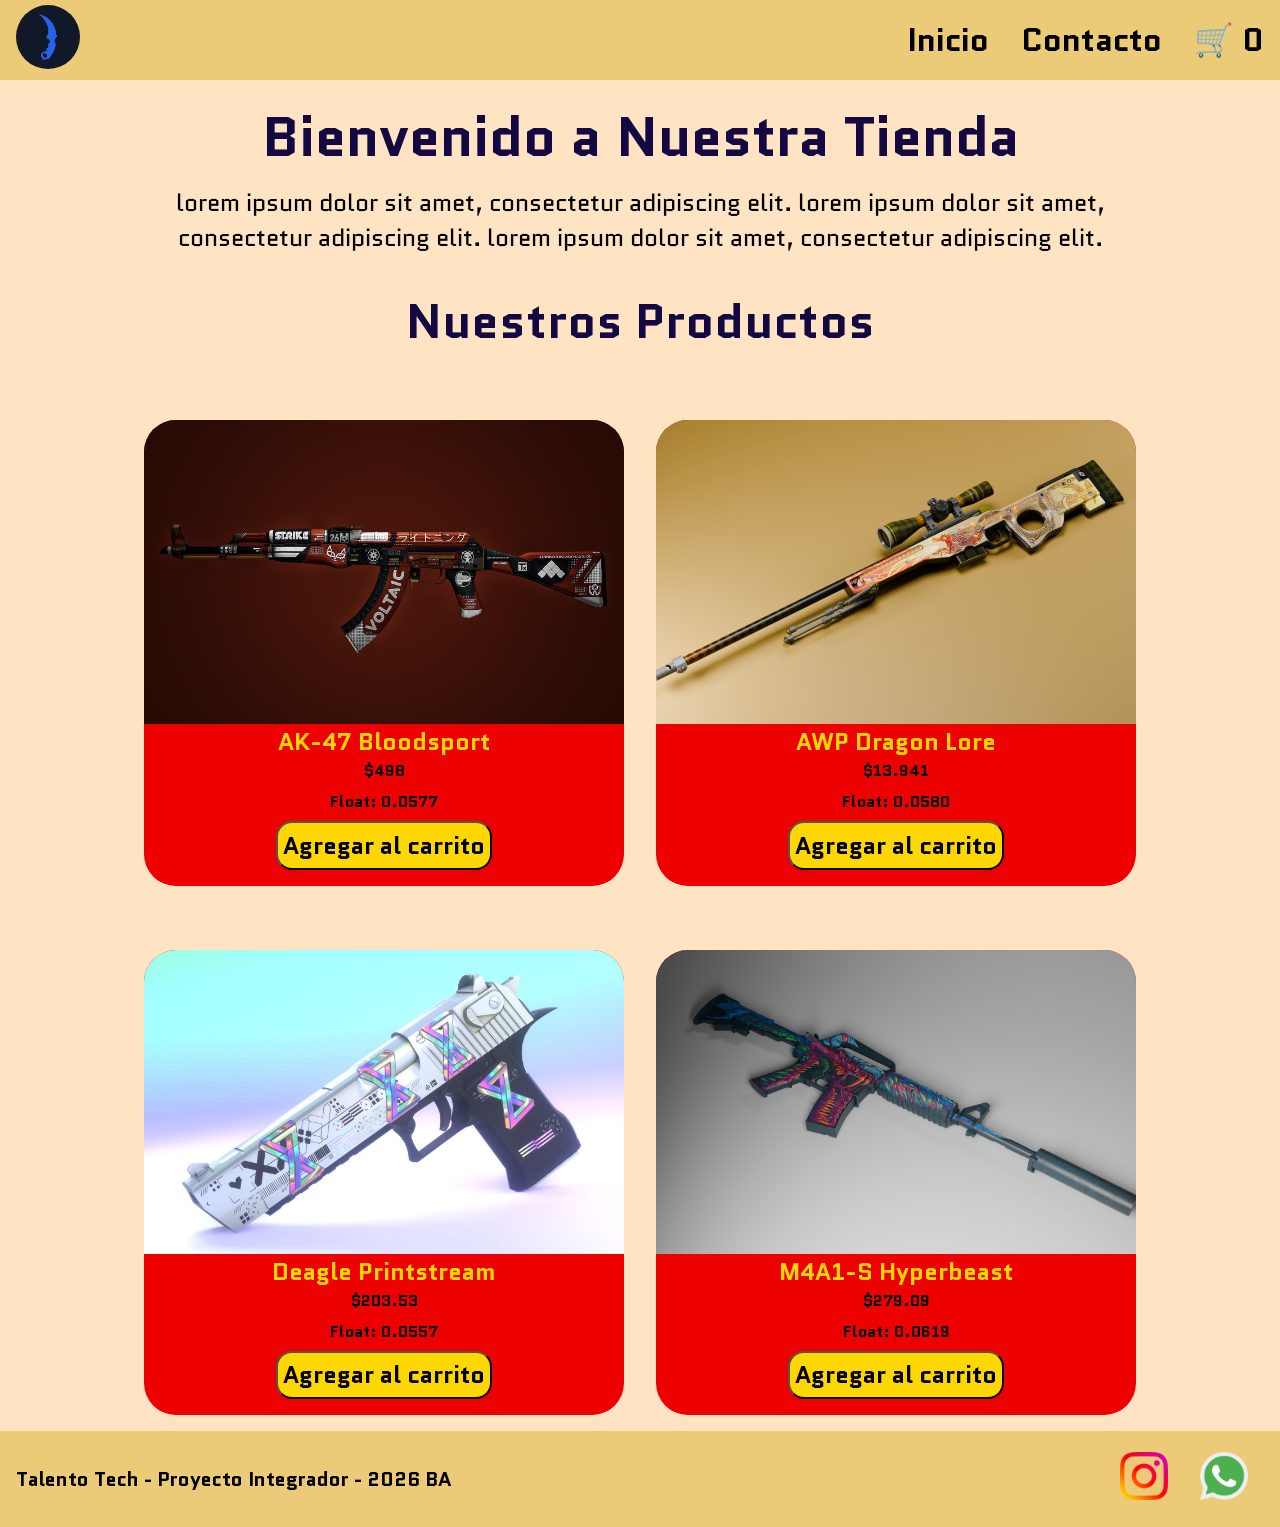
<file: index.html>
<!DOCTYPE html>
<html lang="en">
<head>
    <meta charset="UTF-8">
    <meta name="viewport" content="width=device-width, initial-scale=1.0">
    <link href="https://fonts.googleapis.com/css2?family=Quantico:ital,wght@0,400;0,700;1,400;1,700&display=swap" rel="stylesheet">
    <link rel="stylesheet" href="./css/styles.css">
    <title>Inicio</title>
</head>
<body>
    <header>
        <div class="logo"><a href="../index.html"><img src="./images/cuchillo.png" alt="Logo"></img></a></div> 
        <nav class="header list">   
            <ul>
                <li><a href="./index.html">Inicio</a></li>
                <li><a href="./pages/contacto.html">Contacto</a></li>
                <li><a href="./pages/carrito.html" class="carrito-icono">
                    🛒 <span id="contador-carrito">0</span>
                </a>
                </li>
            </ul>
        </nav>
    </header>
    <main>
        <h1 class="titulo-home text-secondary">Bienvenido a Nuestra Tienda</h1>
        <p class="parrafo">lorem ipsum dolor sit amet, consectetur adipiscing elit.
            lorem ipsum dolor sit amet, consectetur adipiscing elit.
            lorem ipsum dolor sit amet, consectetur adipiscing elit.</p>
        <section>
            <h2 class="titulo-productos">Nuestros Productos</h2>
            <div id="contenedor-tarjeta" class="contenedor-tarjeta">
            </div>
        </section>
    </main>
    <footer> 
        <p>Talento Tech - Proyecto Integrador - 2026 BA</p>
        <ul class="footer-list">
            <li><img src="./images/instagram.png" alt="Instagram"></img></li>
            <li><img src="./images/whatsapp.png" alt="WhatsApp"></img></li>
        </ul>
    </footer>
<script type="module" src="./js/index.js"></script>
</body>
</html>
</file>
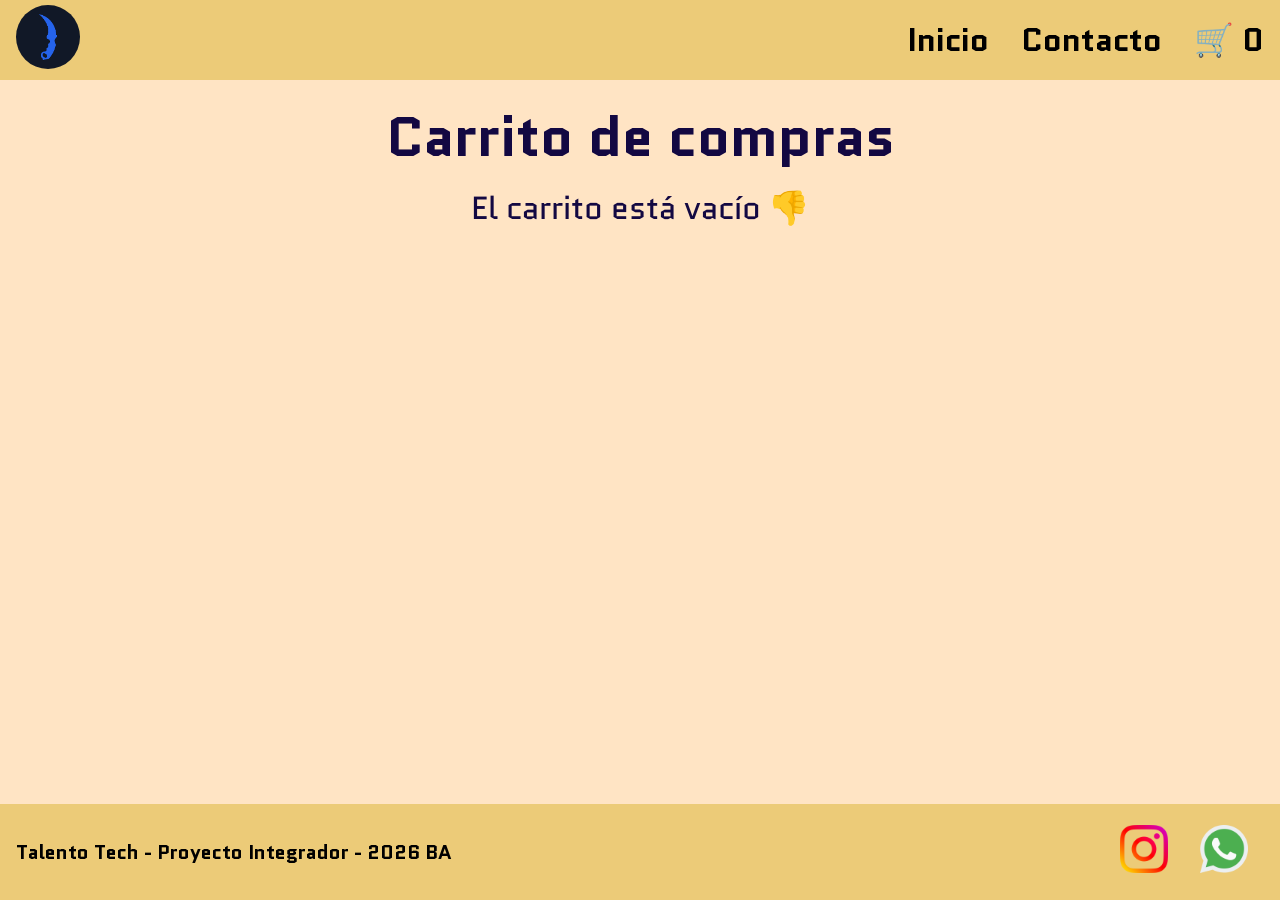
<file: pages/carrito.html>
<!DOCTYPE html>
<html lang="en">
<head>
    <meta charset="UTF-8">
    <meta name="viewport" content="width=device-width, initial-scale=1.0">
    <link href="https://fonts.googleapis.com/css2?family=Quantico:ital,wght@0,400;0,700;1,400;1,700&display=swap" rel="stylesheet">
    <link rel="stylesheet" href="../css/styles.css">
    <title>Carrito</title>
</head>
<body>
    <header>
        <div class="logo"><a href="../index.html"><img src="../images/cuchillo.png" alt="Logo"></img></a></div> 
        <nav class="header list">   
            <ul>
                <li><a href="../index.html">Inicio</a></li>
                <li><a href="../pages/contacto.html">Contacto</a></li>
                <li><a href="../pages/carrito.html" class="carrito-icono">
                🛒 <span id="contador-carrito">0</span>
            </a>
          </li>
            </ul>
        </nav>
    </header>
    <main>
            <h1 class="titulo-home text-secondary">Carrito de compras</h1>
            <section id="contenedor-carrito" class="contenedor-tarjetas"></section>
            <div id="acciones-carrito" class="acciones-carrito"></div>
            <section id="resumen-carrito"></section>
    </main>
   <footer> 
        <p>Talento Tech - Proyecto Integrador - 2026 BA</p>
        <ul class="footer-list">
            <li><img src="../images/instagram.png" alt="Logo Instagram"></img></li>
            <li><img src="../images/whatsapp.png" alt="Logo WhatsApp"></img></li>
        </ul>
    </footer>
<script type="module" src="../js/carrito.js"></script>
</body>
</html>
</file>
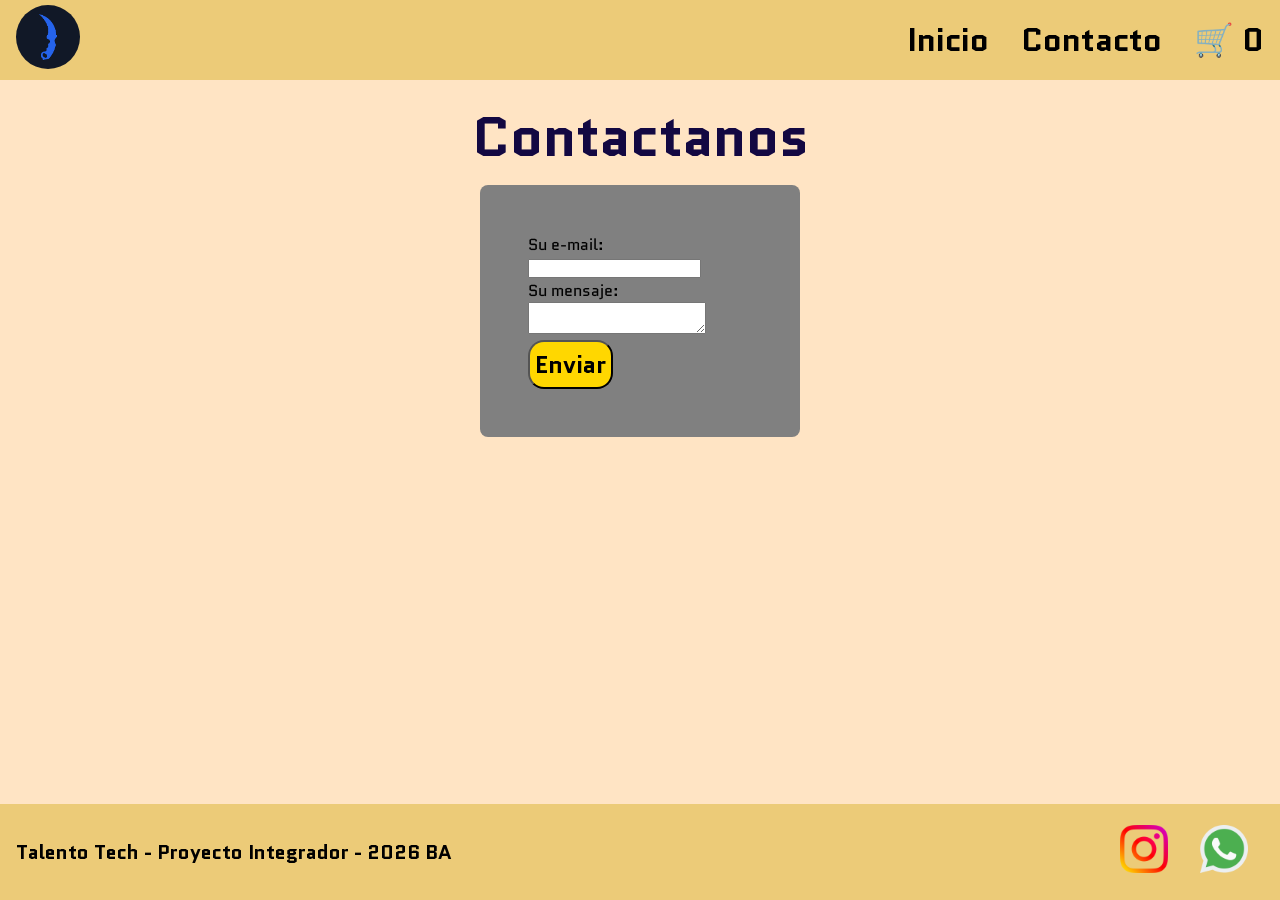
<file: pages/contacto.html>
<!DOCTYPE html>
<html lang="en">
<head>
    <meta charset="UTF-8">
    <meta name="viewport" content="width=device-width, initial-scale=1.0">
    <link href="https://fonts.googleapis.com/css2?family=Quantico:ital,wght@0,400;0,700;1,400;1,700&display=swap" rel="stylesheet">
    <link rel="stylesheet" href="../css/styles.css">
    <title>Contacto</title>
</head>
<body>
    <header>
        <div class="logo"><a href="../index.html"><img src="../images/cuchillo.png" alt="Logo"></img></a></div> 
        <nav class="header list">   
            <ul>
                <li><a href="../index.html">Inicio</a></li>
                <li><a href="../pages/contacto.html">Contacto</a></li>
                <li><a href="../pages/carrito.html" class="carrito-icono">
                    🛒 <span id="contador-carrito">0</span>
                </a>
                </li>
            </ul>
        </nav>
    </header>
    <main>
        <h1 class="titulo-contacto text-secondary">Contactanos</h1>
        <form class="form-contacto" action="https://formspree.io/f/xgodnygv" method="post">
            <div class="grupo-input">
                <label for="email"> Su e-mail: </label>
                <input id="email" type="email" name="email" />
            </div>
            <div class="grupo-input">
                <label for="mensaje"> Su mensaje: </label>
                <textarea id="mensaje" name="message"></textarea>
            </div>
            <button class="btn" type="submit">Enviar</button>
        </form>
    </main>
   <footer> 
        <p>Talento Tech - Proyecto Integrador - 2026 BA</p>
        <ul class="footer-list">
            <li><img src="../images/instagram.png" alt="Logo Instagram"></img></li>
            <li><img src="../images/whatsapp.png" alt="Logo WhatsApp"></img></li>
        </ul>
    </footer>
<script type="module" src="../js/contacto.js"></script>
</body>
</html>
</file>
<file: css/styles.css>
* {
    margin: 0;
    padding: 0;
    box-sizing: border-box;
    }

html{
    font-size: 100%;
    }    

body {
    margin: 0;
    padding: 0;
    box-sizing: border-box;
    font-family: quantico, sans-serif;
    display: flex;
    flex-direction: column;
    height:100vh;
    background-color:rgb(236, 203, 120);
    }

header {
    display: flex;
    align-items:center;
    justify-content:space-between;
    padding: 1rem;
    height: 5rem;
}

footer {
    display: flex;
    align-items:center;
    justify-content:space-between;
    padding: 1rem;
    height: 6rem;
}

div.logo img {
    width: 4rem;
    height: auto;
    border-radius: 2rem;
}

header nav ul {
    display:flex;
    list-style: none;
    gap: 2rem;
    font-weight: bold;
    font-size: 2rem;
}

header nav ul li a{
    text-decoration:none;
    color:black;
}

.footer-list {
    width: auto;
    display: flex;
    list-style: none;
    gap: 2rem;
    padding: 1rem 1rem;
}

.footer-list img {
    width: 3rem;
    height: auto;
}   

footer p {
    font-size: 1.25rem;
    font-weight: bold;
}

main {
    background-color: bisque;
    display: flex;
    flex-direction: column;
    align-items: center;
    flex: 1;
    width: 100%;
    margin: auto;
    padding-bottom: 1rem;
    padding-top: 1rem; 
}    

h1 {
    font-size: 3.5rem;
    margin-bottom: 0.5rem;
}

h2 {
    font-size: 3rem;
    margin: 2rem;
    text-align: center;
    color: rgb(19, 8, 66);
}

.parrafo {
    font-size: 1.5rem;
    text-align: center;
    width: 75%;
}

.contenedor-tarjeta {
    display: flex;
    gap: 2rem;
    flex-wrap: wrap;
    justify-content: center;
    margin-top: 2rem;
}

.tarjeta {
    display: flex;
    flex-direction: column;
    align-items: center;
    overflow: hidden;
    background-color: #ec0000;
    width: 30rem;
    padding-bottom: 1rem;
    border-radius: 2rem;
    margin-top: 2rem;
    flex-wrap: wrap;
}

.text-secondary {
    color: rgb(19, 8, 66);
}

.tarjeta p {
    font-weight: bold;
    margin-bottom: 0.5rem;
}

.tarjeta img {
    width: 100%;
    height: 19rem;
    object-fit: cover;
}

h3 {
    font-size: 1.5rem;
    color: gold;
    justify-content: center;
}

.btn {
   font-size: 1.5rem;
   font-weight: bold;
   font-family: quantico, sans-serif;
   background-color: gold;
   padding: 0.3rem;
   border-radius: 1rem;
   cursor:pointer
}

.form-contacto {
    width:100%;
    max-width: 20rem;
    border-radius: 0.5rem;
    background-color: gray;
    padding: 3rem;
}

.mensaje-carrito-vacio {
  font-size: 2rem;
  text-align: center;
  color: rgb(19, 8, 66);
}

.btn-vaciar-carrito {
    margin-top: 1rem;
}

.contededor-tarjetas {
    display: flex;
    flex-direction: row;
    gap: 20px;
    justify-content: center;
}

@media (max-width: 600px) {
  header, footer {
    flex-direction: column;
    }
  }
</file>
